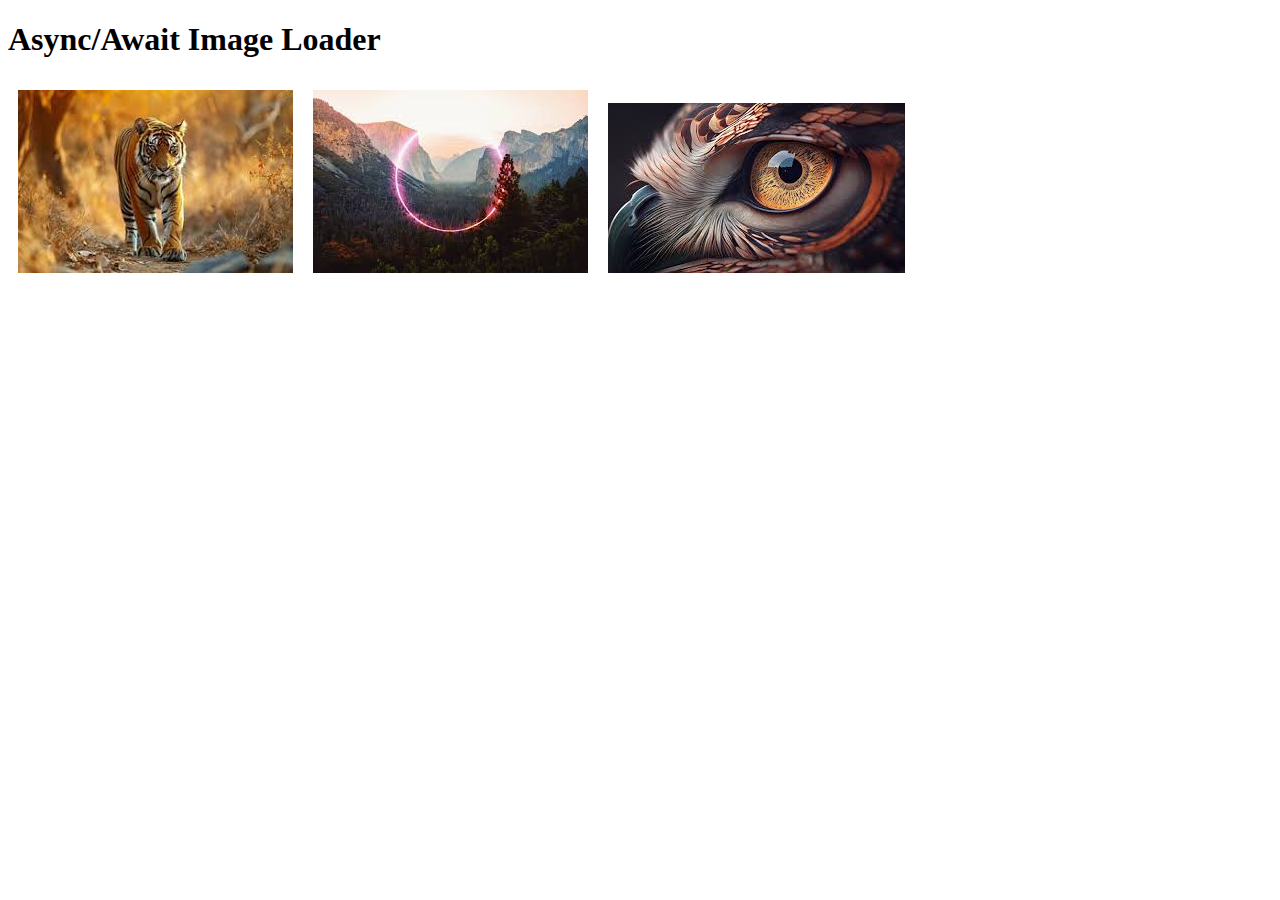
<file: Async javascript/index.html>
<!DOCTYPE html>
<html lang="en">
<head>
  <meta charset="UTF-8" />
  <meta name="viewport" content="width=device-width, initial-scale=1.0"/>
  <title>Image Loader Challenge 3</title>
  <style>
    .images img {
      max-width: 300px;
      margin: 10px;
      display: block;
    }
    .parallel {
      display: inline-block !important;
    }
  </style>
</head>
<body>

  <h1>Async/Await Image Loader</h1>
  <div class="images"></div>

  <script src="task2.js">
    
  </script>
</body>
</html>
</file>
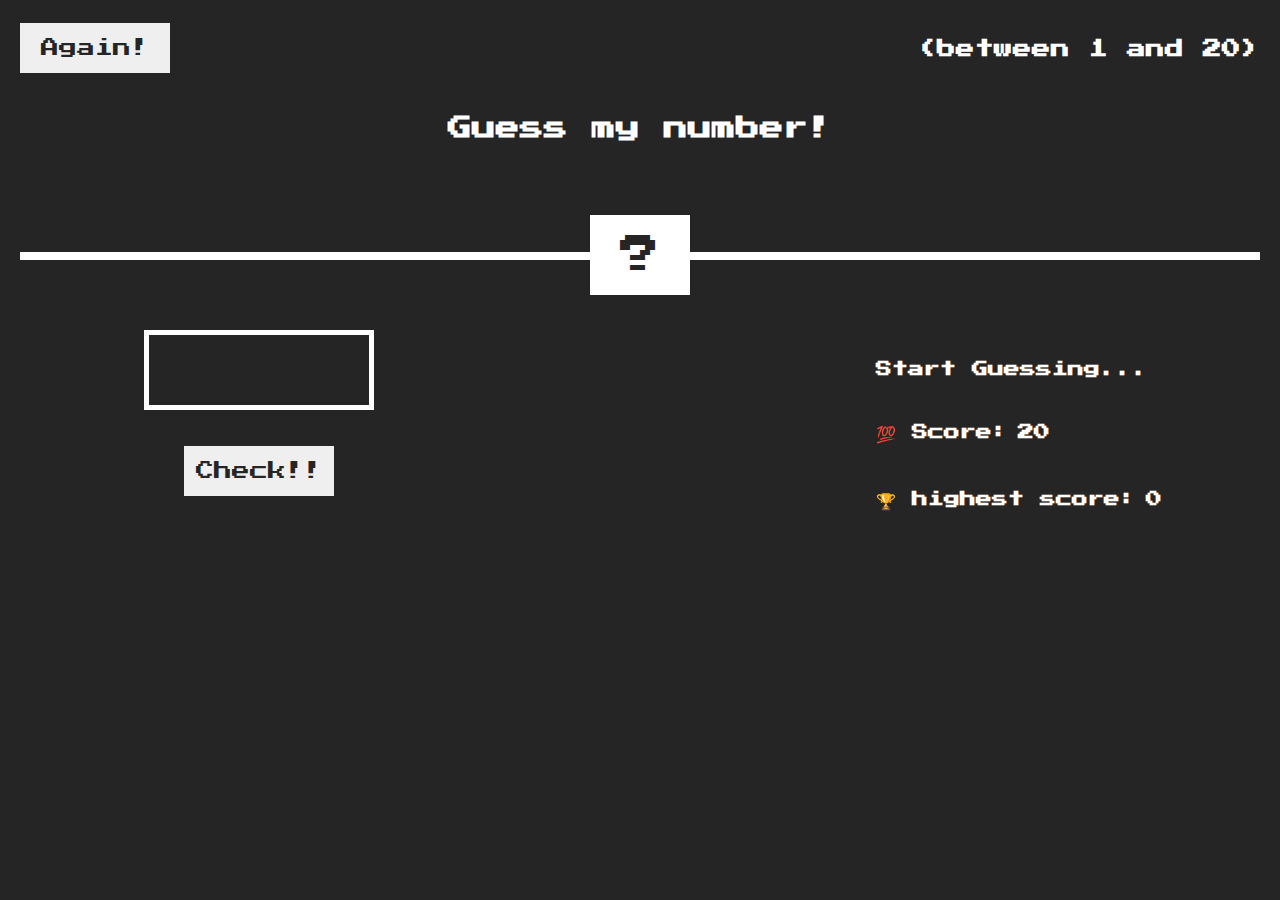
<file: Guess my number game/index.html>
<html>
  <head>
    <link rel="preconnect" href="https://fonts.googleapis.com">
    <link rel="preconnect" href="https://fonts.gstatic.com" crossorigin>
    <link href="https://fonts.googleapis.com/css2?family=Press+Start+2P&display=swap" rel="stylesheet">
  <style>
  * {
    box-sizing: border-box;
  }

  body {
    margin: 0;
    padding: 0;
  }

  .body {
    background-color: rgb(37, 37, 37);
    color: white;
    font-family: "Press Start 2P", system-ui;
    padding: 20px;
  }

  .again_btn,
  .chk_button {
    font-family: "Press Start 2P", system-ui;
    height: 50px;
    width: 150px;
    font-size: large;
    border: none;
    cursor: pointer;
    color: rgb(37, 37, 37);
  }

  .chk_button {
    margin-top: 20px;
  }

  .header {
    display: flex;
    justify-content: space-between;
    align-items: center;
    flex-wrap: wrap;
  }

  .guess_block {
    text-align: center;
    font-size: 1.5rem;
    margin-top: 40px;
  }

  .ques {
    position: relative;
    height: 100px;
    margin-top: 50px;
  }

  .qsc {
    width: 100%;
    height: 8px;
    background-color: rgb(255, 255, 255);
    position: absolute;
    top: 50%;
    transform: translateY(-50%);
    z-index: 1;
  }

  .num_rev {
    position: absolute;
    top: 65%;
    left: 50%;
    transform: translate(-50%, -50%);
    background-color: white;
    color: rgb(37, 37, 37);
    font-size: 2.5rem;
    padding: 20px 30px;
    z-index: 2;
  }

  .main_div {
    display: flex;
    justify-content: space-between;
    margin-top: 40px;
   
  }

  .check_div {
    margin-left: 10%;
    display: flex;
    flex-direction: column;
    align-items: center;
  }

  .int {
    height: 80px;
    width: 100%;
    max-width: 230px;
    font-family: "Press Start 2P", system-ui;
    font-size: 2rem;
    border: 5px solid white;
    color: white;
    background-color: rgb(37, 37, 37);
    text-align: center;
  }

  .score_txt,
  .score,
  .highScore {
    font-size: 1rem;
    margin: 15px 0;
    margin-right: 20%;
    width: 400px;
    padding: 4%;
  }

  .svalue,
  .hvalue {
    margin-left: 10px;
  }

  @media screen and (max-width: 600px) {
    .again_btn,
    .chk_button {
      width: 100%;
      font-size: 1rem;
    }

    .num_rev {
      font-size: 1.8rem;
      padding: 15px 20px;
    }

    .int {
      font-size: 1.5rem;
      height: 60px;
    }

    .main_div {
      flex-direction: column;
      align-items: center;
    }

    .header {
      flex-direction: column;
      align-items: flex-start;
      gap: 10px;
    }

    .guess_block {
      font-size: 1.2rem;
    }
  }


  </style>  
  </head>
  <body class="body">
    
    <header class="header">
      <button class="again_btn">Again!</button>
      <h3>(between 1 and 20)</h3>
    </header>
    <main>
      <h1 class="guess_block">Guess my number!</h1>
      <div class="ques">
        <p class="qsc"></p>
        <span class="num_rev">?</span>
      </div>
      
      <div class="main_div">
        <div class="check_div">
          <input type="number" class="int"/>
          <br>
          <button class="chk_button">Check!!</button>
        </div>
        <div>
          <h3 class="score_txt">Start Guessing...</h3>
          <div>
            <h3 class="score">💯 Score:<span class="svalue">20</span></h3>
          </div>
          <div>
            <h3 class="highScore">🏆 highest score:<span class="hvalue">0</span></h3>
          </div>
        </div>
      </div>
      <script src="developer_skill_task1.js"></script>
    </main>
  </body>
</html>
</file>
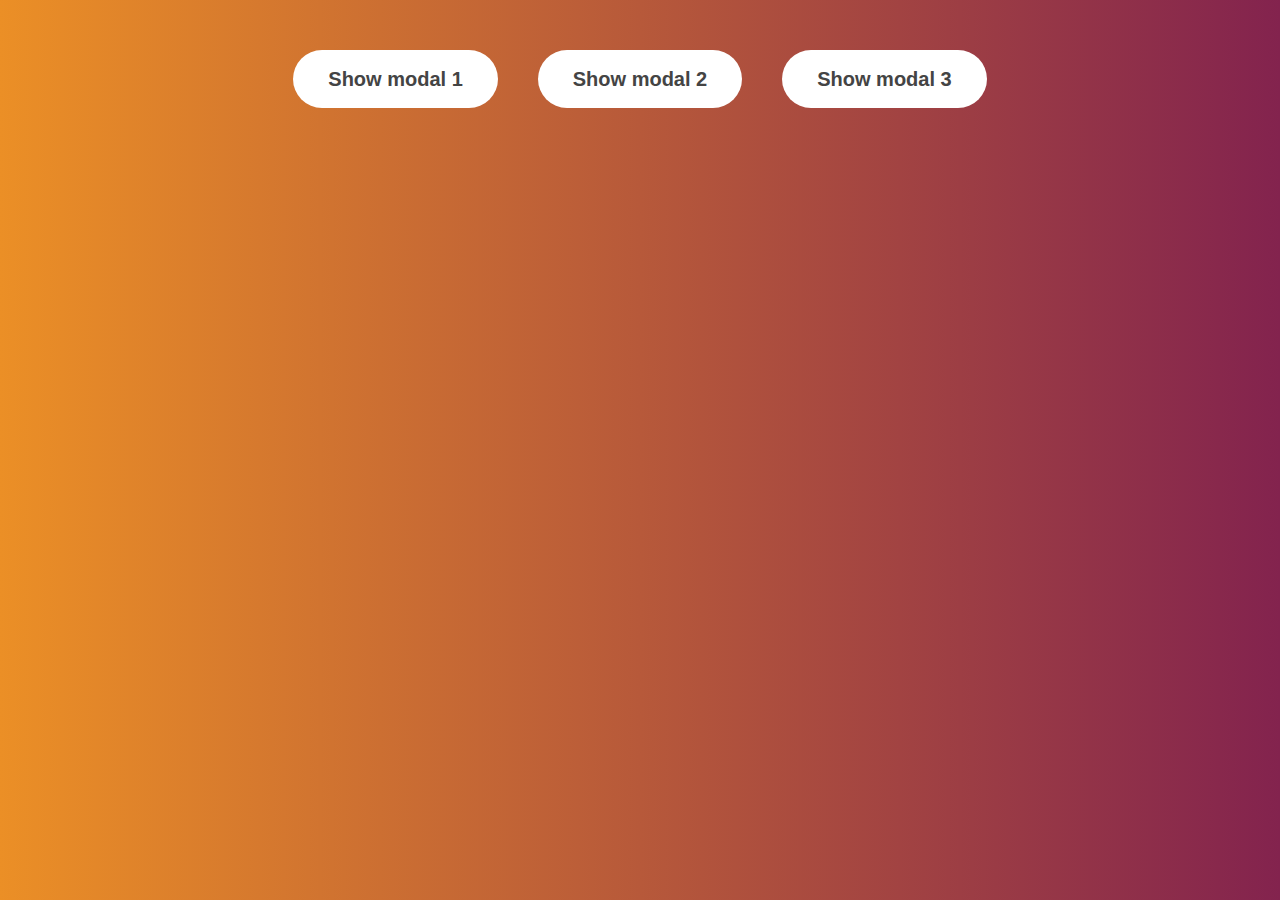
<file: Modal task/index.html>
<!DOCTYPE html>
<html lang="en">
  <head>
    <meta charset="UTF-8" />
    <meta name="viewport" content="width=device-width, initial-scale=1.0" />
    <meta http-equiv="X-UA-Compatible" content="ie=edge" />
    <link rel="stylesheet" href="style.css" />
    <title>Modal window</title>
  </head>
  <body>
    <button class="show-modal">Show modal 1</button>
    <button class="show-modal">Show modal 2</button>
    <button class="show-modal">Show modal 3</button>

    <div class="modal hidden">
      <button class="close-modal">&times;</button>
      <h1>I'm a modal window 😍</h1>
      <p>
        Lorem ipsum dolor sit amet, consectetur adipisicing elit, sed do eiusmod
        tempor incididunt ut labore et dolore magna aliqua. Ut enim ad minim
        veniam, quis nostrud exercitation ullamco laboris nisi ut aliquip ex ea
        commodo consequat. Duis aute irure dolor in reprehenderit in voluptate
        velit esse cillum dolore eu fugiat nulla pariatur. Excepteur sint
        occaecat cupidatat non proident, sunt in culpa qui officia deserunt
        mollit anim id est laborum.
      </p>
    </div>
    <div class="overlay hidden"></div>

    <script src="script.js"></script>
  </body>
</html>
</file>
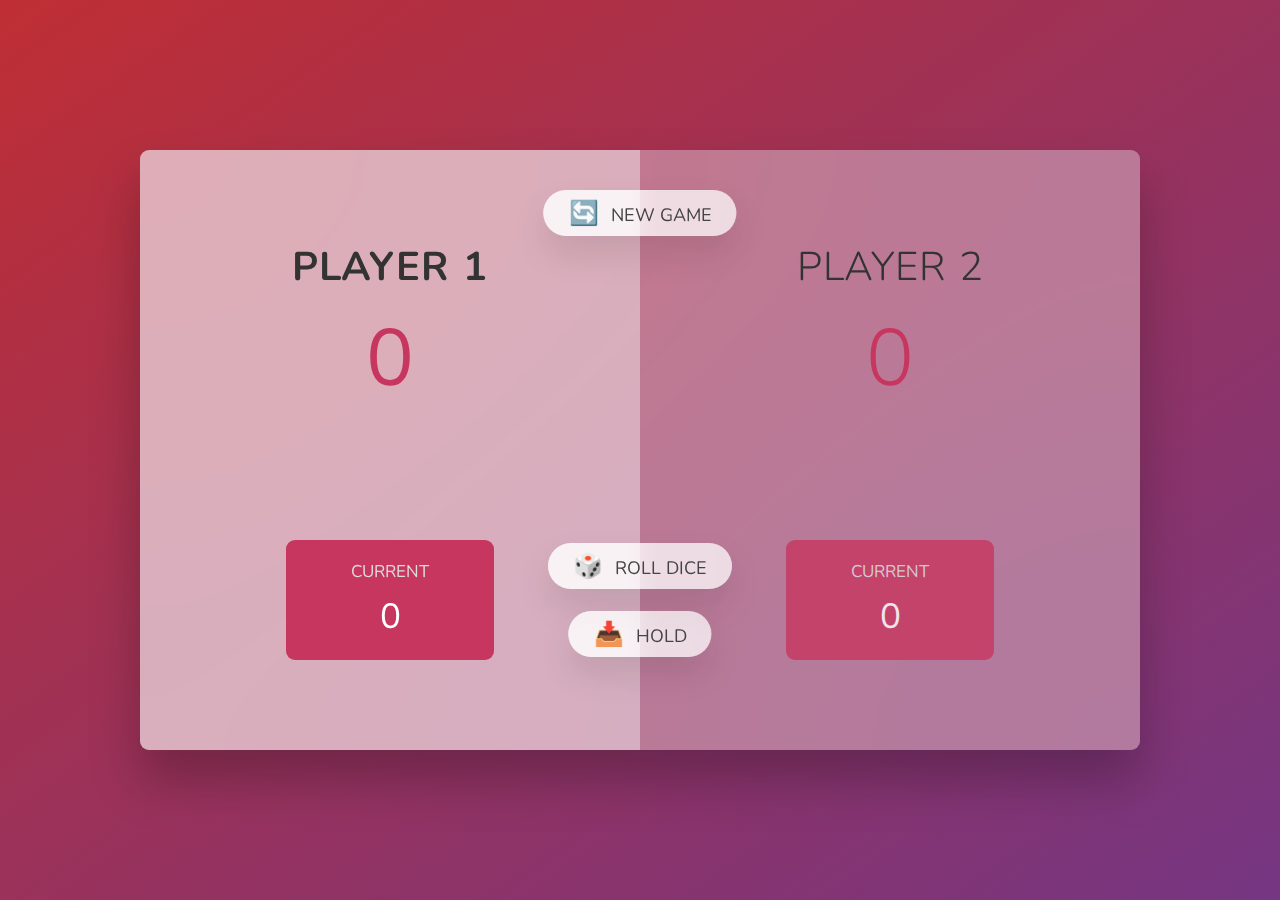
<file: Projects/index.html>
<!DOCTYPE html>
<html lang="en">
  <head>
    <meta charset="UTF-8" />
    <meta name="viewport" content="width=device-width, initial-scale=1.0" />
    <meta http-equiv="X-UA-Compatible" content="ie=edge" />
    <link rel="stylesheet" href="style.css" />
    <title>Pig Game</title>
  </head>
  <body>
    <main>
      <section class="player player--0 player--active">
        <h2 class="name" id="name--0">Player 1</h2>
        <p class="score" id="score--0">43</p>
        <div class="current">
          <p class="current-label">Current</p>
          <p class="current-score" id="current--0">0</p>
        </div>
      </section>
      <section class="player player--1">
        <h2 class="name" id="name--1">Player 2</h2>
        <p class="score" id="score--1">24</p>
        <div class="current">
          <p class="current-label">Current</p>
          <p class="current-score" id="current--1">0</p>
        </div>
      </section>

      <img src="dice-5.png" alt="Playing dice" class="dice" />
      <button class="btn btn--new">🔄 New game</button>
      <button class="btn btn--roll">🎲 Roll dice</button>
      <button class="btn btn--hold">📥 Hold</button>
    </main>
    <script src="script.js"></script>
  </body>
</html>
</file>
<file: Modal task/style.css>
* {
    margin: 0;
    padding: 0;
    box-sizing: inherit;
  }
  
  html {
    font-size: 62.5%;
    box-sizing: border-box;
  }
  
  body {
    font-family: sans-serif;
    color: #333;
    line-height: 1.5;
    height: 100vh;
    position: relative;
    display: flex;
    align-items: flex-start;
    justify-content: center;
    background: linear-gradient(90deg,rgb(235, 143, 38),rgb(131, 35, 78));
  }
  
  .show-modal {
    font-size: 2rem;
    font-weight: 600;
    padding: 1.75rem 3.5rem;
    margin: 5rem 2rem;
    border: none;
    background-color: #fff;
    color: #444;
    border-radius: 10rem;
    cursor: pointer;
  }
  
  .close-modal {
    position: absolute;
    top: 1.2rem;
    right: 2rem;
    font-size: 5rem;
    color: #333;
    cursor: pointer;
    border: none;
    background: none;
  }
  
  h1 {
    font-size: 2.5rem;
    margin-bottom: 2rem;
  }
  
  p {
    font-size: 1.8rem;
  }

  .hidden {
    display: none;
  }
  
  .modal {
    position: absolute;
    top: 50%;
    left: 50%;
    transform: translate(-50%, -50%);
    width: 70%;
  
    background-color: rgb(255, 255, 255);
    padding: 6rem;
    border-radius: 5px;
    box-shadow: 0 3rem 5rem rgba(0, 0, 0, 0.3);
    z-index: 10;
  }
  
  .overlay {
    position: absolute;
    top: 0;
    left: 0;
    width: 100%;
    height: 100%;
    background-color: rgba(0, 0, 0, 0.6);
    backdrop-filter: blur(3px);
    z-index: 5;
  }
</file>
<file: Projects/style.css>
@import url('https://fonts.googleapis.com/css2?family=Nunito&display=swap');

* {
  margin: 0;
  padding: 0;
  box-sizing: inherit;
}

html {
  font-size: 62.5%;
  box-sizing: border-box;
}

body {
  font-family: 'Nunito', sans-serif;
  font-weight: 400;
  height: 100vh;
  color: #333;
  background-image: linear-gradient(to top left, #753682 0%, #bf2e34 100%);
  display: flex;
  align-items: center;
  justify-content: center;
}

/* LAYOUT */
main {
  position: relative;
  width: 100rem;
  height: 60rem;
  background-color: rgba(255, 255, 255, 0.35);
  backdrop-filter: blur(200px);
  filter: blur();
  box-shadow: 0 3rem 5rem rgba(0, 0, 0, 0.25);
  border-radius: 9px;
  overflow: hidden;
  display: flex;
}

.player {
  flex: 50%;
  padding: 9rem;
  display: flex;
  flex-direction: column;
  align-items: center;
  transition: all 0.75s;
}

/* ELEMENTS */
.name {
  position: relative;
  font-size: 4rem;
  text-transform: uppercase;
  letter-spacing: 1px;
  word-spacing: 2px;
  font-weight: 300;
  margin-bottom: 1rem;
}

.score {
  font-size: 8rem;
  font-weight: 300;
  color: #c7365f;
  margin-bottom: auto;
}

.player--active {
  background-color: rgba(255, 255, 255, 0.4);
}
.player--active .name {
  font-weight: 700;
}
.player--active .score {
  font-weight: 400;
}

.player--active .current {
  opacity: 1;
}

.current {
  background-color: #c7365f;
  opacity: 0.8;
  border-radius: 9px;
  color: #fff;
  width: 65%;
  padding: 2rem;
  text-align: center;
  transition: all 0.75s;
}

.current-label {
  text-transform: uppercase;
  margin-bottom: 1rem;
  font-size: 1.7rem;
  color: #ddd;
}

.current-score {
  font-size: 3.5rem;
}

/* ABSOLUTE POSITIONED ELEMENTS */
.btn {
  position: absolute;
  left: 50%;
  transform: translateX(-50%);
  color: #444;
  background: none;
  border: none;
  font-family: inherit;
  font-size: 1.8rem;
  text-transform: uppercase;
  cursor: pointer;
  font-weight: 400;
  transition: all 0.2s;

  background-color: white;
  background-color: rgba(255, 255, 255, 0.6);
  backdrop-filter: blur(10px);

  padding: 0.7rem 2.5rem;
  border-radius: 50rem;
  box-shadow: 0 1.75rem 3.5rem rgba(0, 0, 0, 0.1);
}

.btn::first-letter {
  font-size: 2.4rem;
  display: inline-block;
  margin-right: 0.7rem;
}

.btn--new {
  top: 4rem;
}
.btn--roll {
  top: 39.3rem;
}
.btn--hold {
  top: 46.1rem;
}

.btn:active {
  transform: translate(-50%, 3px);
  box-shadow: 0 1rem 2rem rgba(0, 0, 0, 0.15);
}

.btn:focus {
  outline: none;
}

.dice {
  position: absolute;
  left: 50%;
  top: 16.5rem;
  transform: translateX(-50%);
  height: 10rem;
  box-shadow: 0 2rem 5rem rgba(0, 0, 0, 0.2);
}

.player--winner {
  background-color: #2f2f2f;
}

.player--winner .name {
  font-weight: 700;
  color: #c7365f;
}

.hidden {
  display: none;
}
</file>
